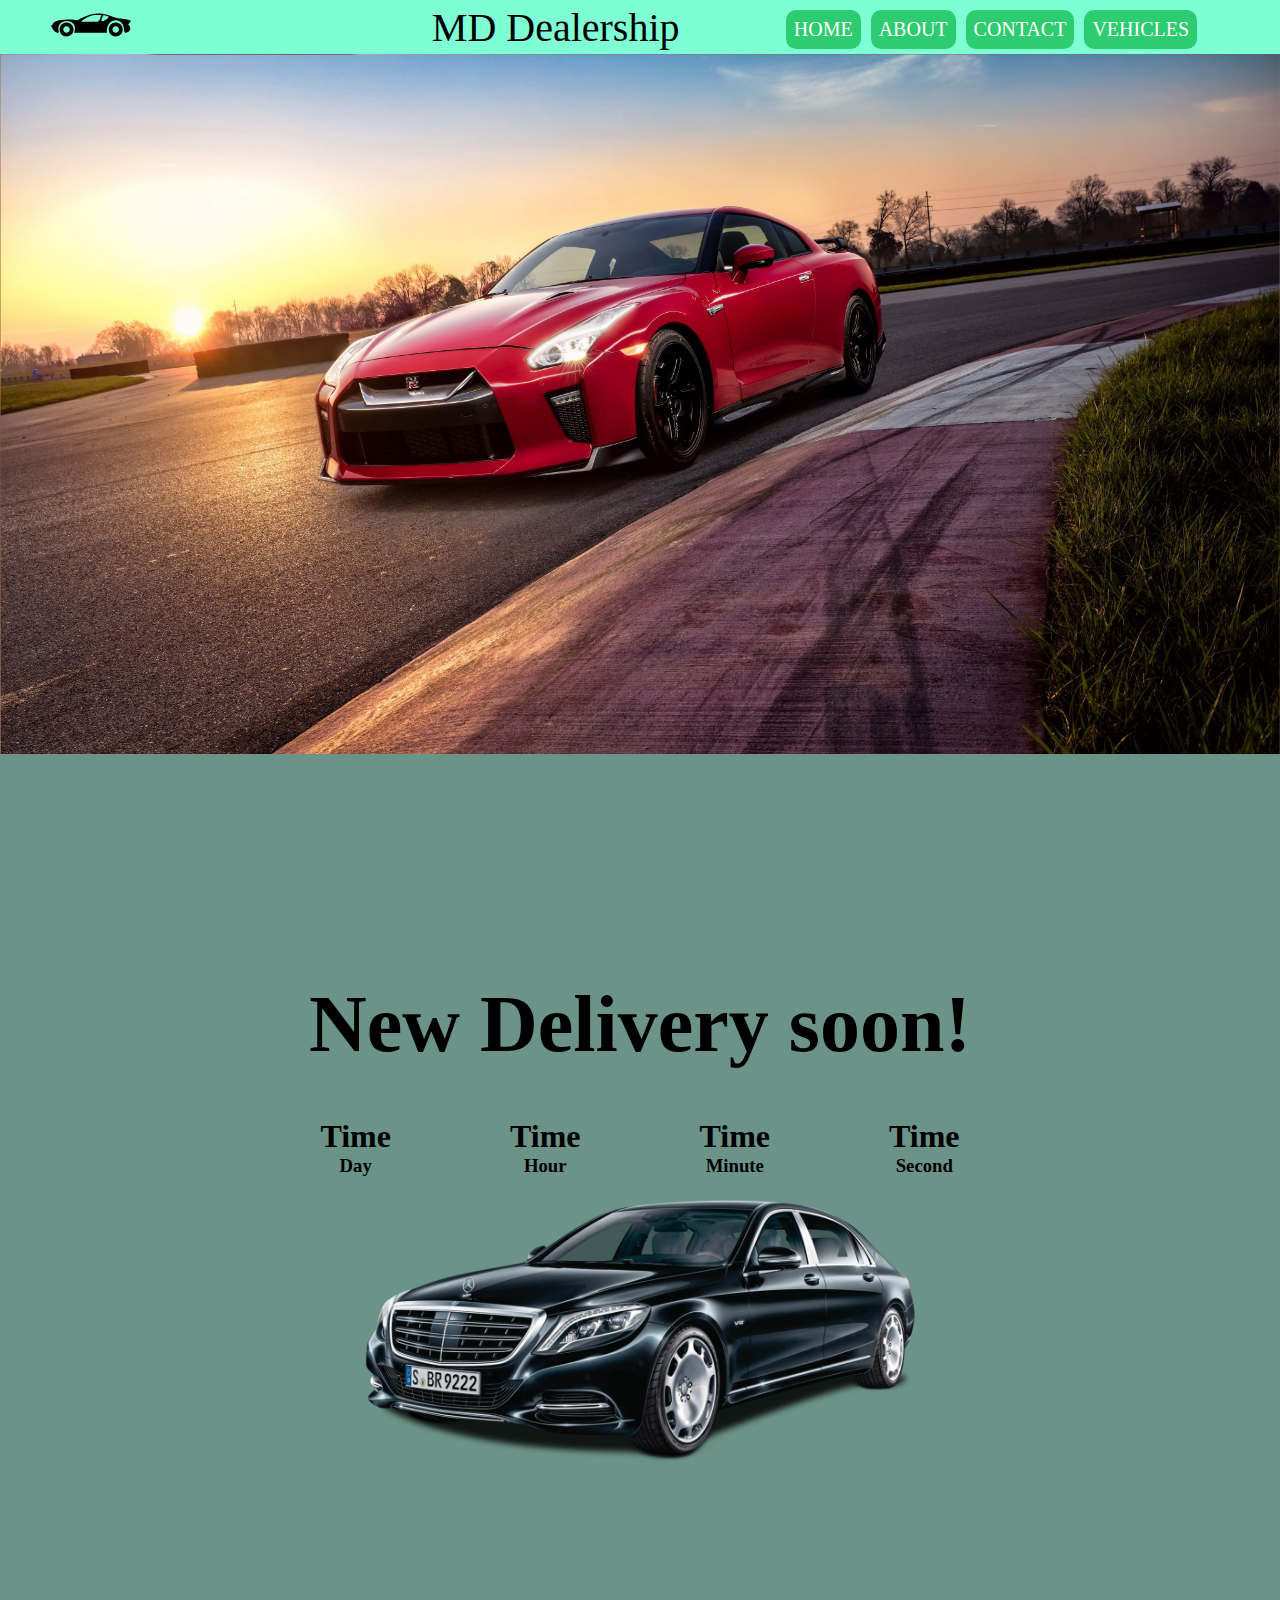
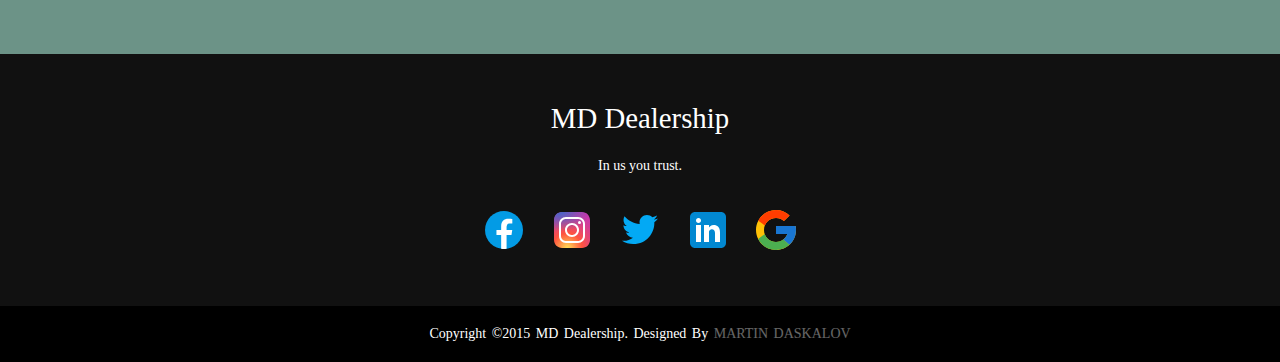
<file: index.html>
<!DOCTYPE html>
<html lang="en">

<head>
    <meta charset="UTF-8">
    <meta http-equiv="X-UA-Compatible" content="IE=edge">
    <meta name="viewport" content="width=device-width, initial-scale=1.0">
    <link rel="stylesheet" href="./css/styles.css">
    <script src="https://code.jquery.com/jquery-3.6.0.min.js"></script>
    <title>Dealership</title>
</head>

<body>
    <header>
        <a href="/index.html"><img src="./resource/sports-car.svg" alt="sports-car" id="logo"></a>
        <span id="dName">MD Dealership</span>
        <nav>
            <a href="/index.html">HOME</a>
            <a href="./html/about.html">ABOUT</a>
            <a href="./html/contacts.html">CONTACT</a>
            <div class="wrapper">
                <a href="" class="main">VEHICLES</a>
                <div class="dropD">
                    <a href="">MOTORCYCLES</a>
                    <a href="./html/cars.html">CARS</a>
                </div>
            </div>
        </nav>
    </header>
    <section class="zooming">
        <img src="./resource/homePagePhoto.jpg" alt="GTR photo">
    </section>
    <section class="new-delivery">
        <div>
            <h2>New Delivery soon!</h2>
            <div class="countdown">
                <div class="container-day">
                    <h3 class="day">Time</h3>
                    <h3>Day</h3>
                </div>
                <div class="container-hour">
                    <h3 class="hour">Time</h3>
                    <h3>Hour</h3>
                </div>
                <div class="container-minute">
                    <h3 class="minute">Time</h3>
                    <h3>Minute</h3>
                </div>
                <div class="container-second">
                    <h3 class="second">Time</h3>
                    <h3>Second</h3>
                </div>
            </div>
        </div>
        <img name="slider" alt="Cars" id="carSlider">
    </section>
    <footer>
        <div class="footer-content">
            <h3>MD Dealership</h3>
            <p>
                In us you trust.
            </p>
            <ul class="socials">
                <li><a href="https://www.facebook.com/"><img src="./resource/facebook.svg" alt="Facebook icon"></a></li>
                <li><a href="https://www.instagram.com/"><img src="./resource/instagram.svg" alt="Instagram icon"></a>
                </li>
                <li><a href="https://twitter.com/"><img src="./resource/twitter.svg" alt="Twitter icon"></a></li>
                <li><a href="https://www.linkedin.com/"><img src="./resource/linkedin.svg" alt="LinkedIn icon"></a></li>
                <li><a href="https://www.google.com/"><img src="./resource/google.svg" alt="Google icon"></a></li>
            </ul>
        </div>
        <div class="footer-botom">
            <p>copyright &copy;2015 MD Dealership. Designed by <span>Martin Daskalov</span></p>
        </div>
    </footer>
    <script src="./javaScript/app.js"></script>
    <script src="./javaScript/nav.js"></script>
</body>

</html>
</file>
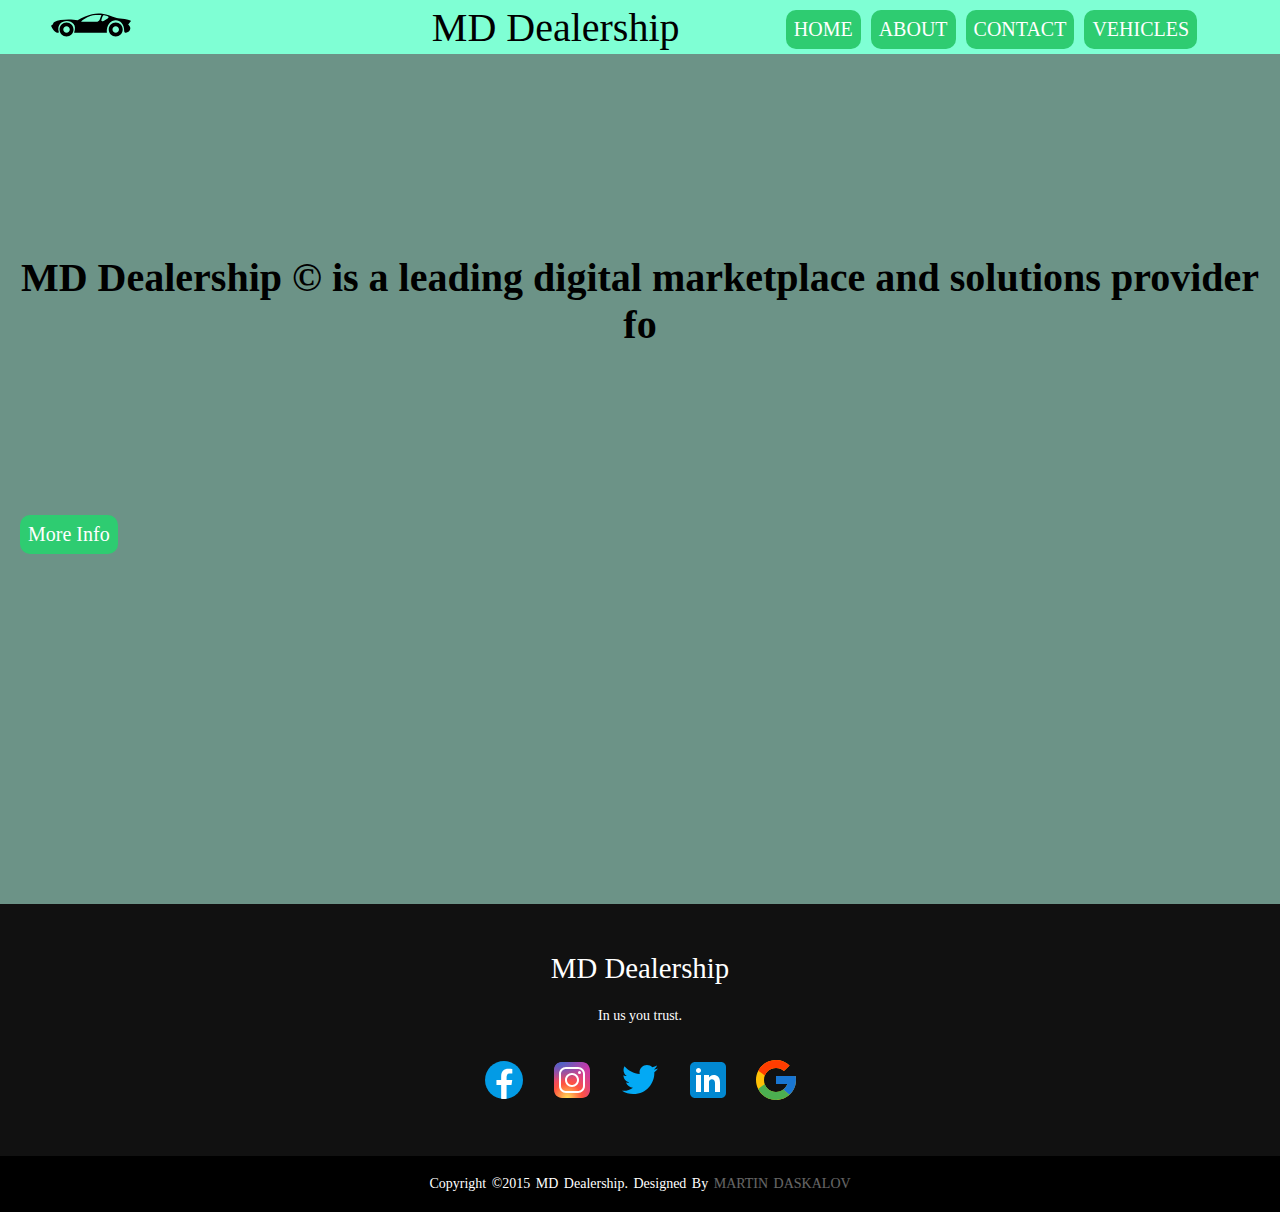
<file: html/about.html>
<!DOCTYPE html>
<html lang="en">

<head>
    <meta charset="UTF-8">
    <meta http-equiv="X-UA-Compatible" content="IE=edge">
    <meta name="viewport" content="width=device-width, initial-scale=1.0">
    <link rel="stylesheet" href="../css/styles.css">
    <link rel="stylesheet" href="../css/about.css">
    <script src="https://code.jquery.com/jquery-3.6.0.min.js"></script>
    <title>Dealership</title>
</head>

<body>
    <header>
        <a href="../index.html"><img src="../resource/sports-car.svg" alt="sports-car" id="logo"></a>
        <span id="dName">MD Dealership</span>
        <nav>
            <a href="../index.html">HOME</a>
            <a href="./about.html">ABOUT</a>
            <a href="./contacts.html">CONTACT</a>
            <div class="wrapper">
                <a href="" class="main">VEHICLES</a>
                <div class="dropD">
                    <a href="">MOTORCYCLES</a>
                    <a href="./cars.html">CARS</a>
                </div>
            </div>
        </nav>
    </header>
    <section>
        <h3 id="aboutUs">
        </h3>
    </section>
    <section class="moreInfo">
        <h3 class="title">More Info</h3>
        <h3 class="content">MD Dealership has an award-winning brand, leadership team, and the best and brightest
            employees in the industry.</h3>
    </section>
    <footer>
        <div class="footer-content">
            <h3>MD Dealership</h3>
            <p>
                In us you trust.
            </p>
            <ul class="socials">
                <li><a href="https://www.facebook.com/"><img src="../resource/facebook.svg" alt="Facebook icon"></a>
                </li>
                <li><a href="https://www.instagram.com/"><img src="../resource/instagram.svg" alt="Instagram icon"></a>
                </li>
                <li><a href="https://twitter.com/"><img src="../resource/twitter.svg" alt="Twitter icon"></a></li>
                <li><a href="https://www.linkedin.com/"><img src="../resource/linkedin.svg" alt="LinkedIn icon"></a>
                </li>
                <li><a href="https://www.google.com/"><img src="../resource/google.svg" alt="Google icon"></a></li>
            </ul>
        </div>
        <div class="footer-botom">
            <p>copyright &copy;2015 MD Dealership. Designed by <span>Martin Daskalov</span></p>
        </div>
    </footer>
    <script src="../javaScript/about.js"></script>
    <script src="../javaScript/nav.js"></script>
</body>

</html>
</file>
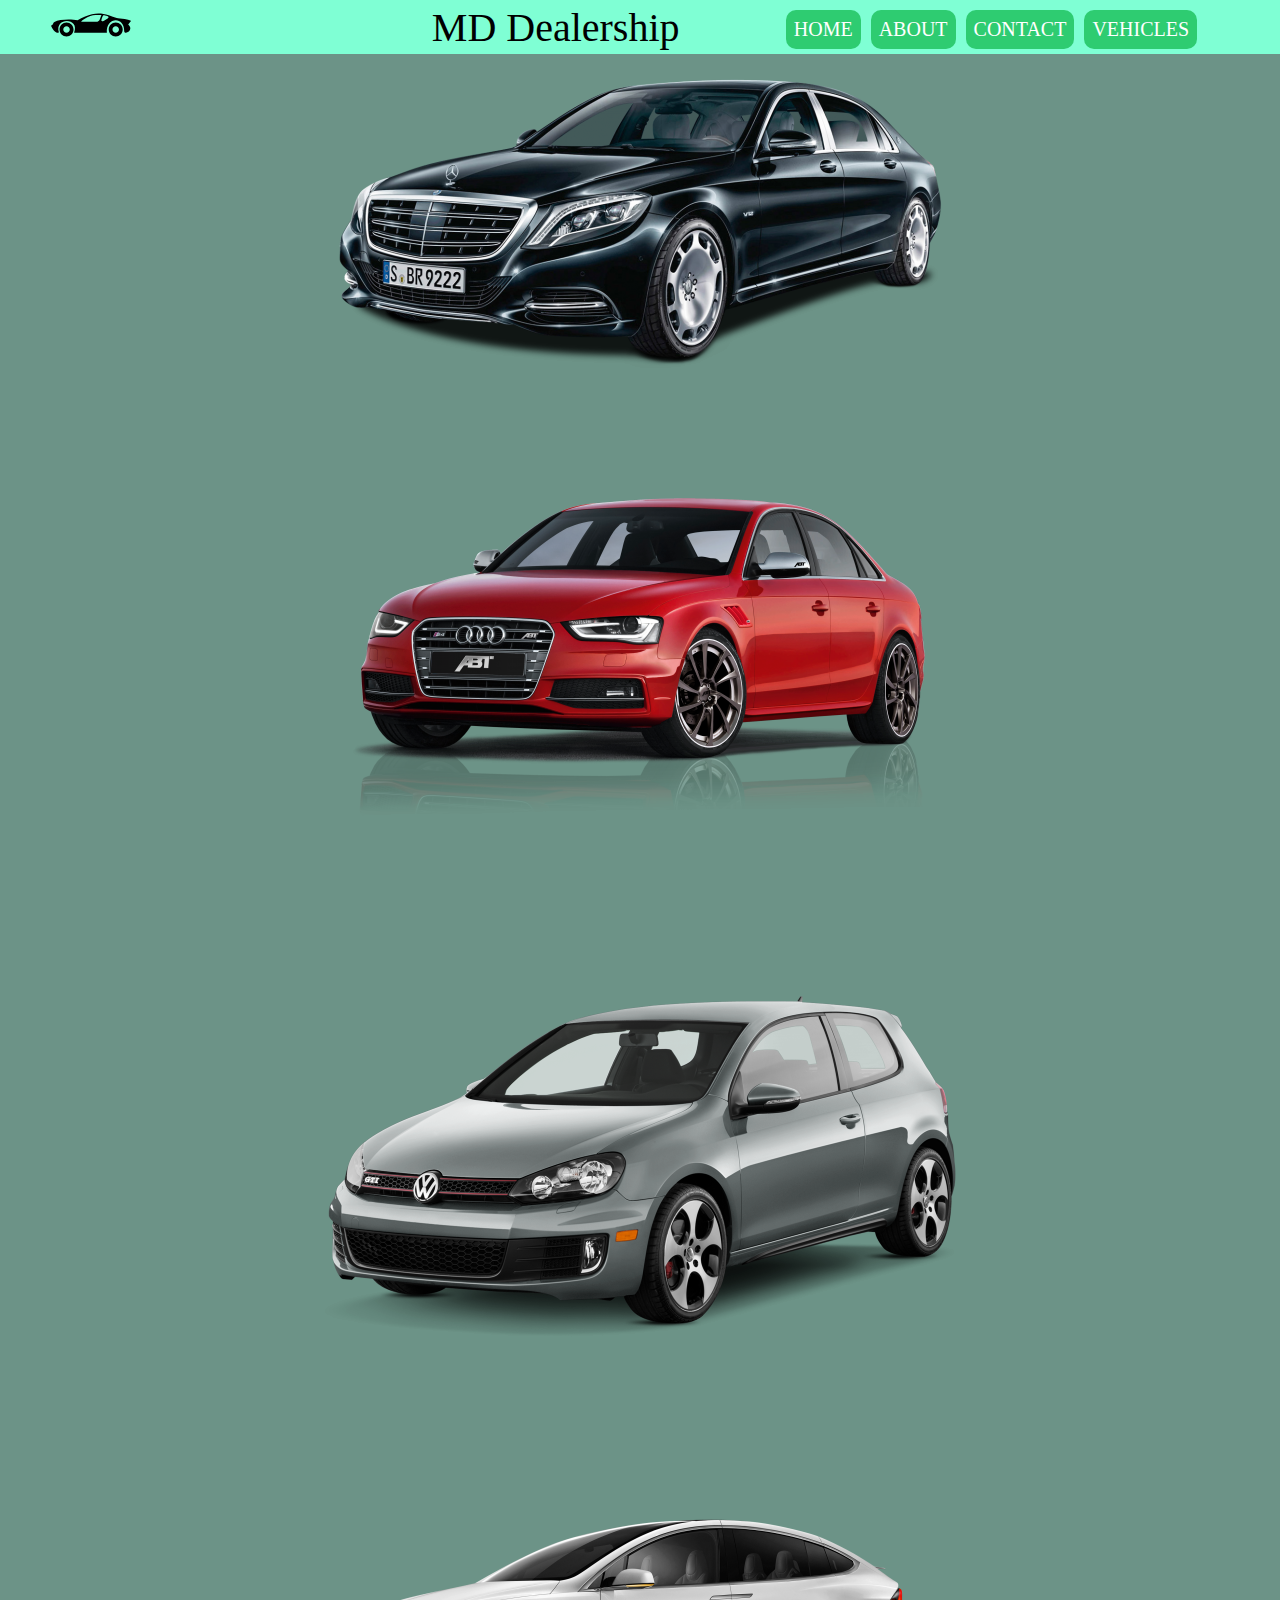
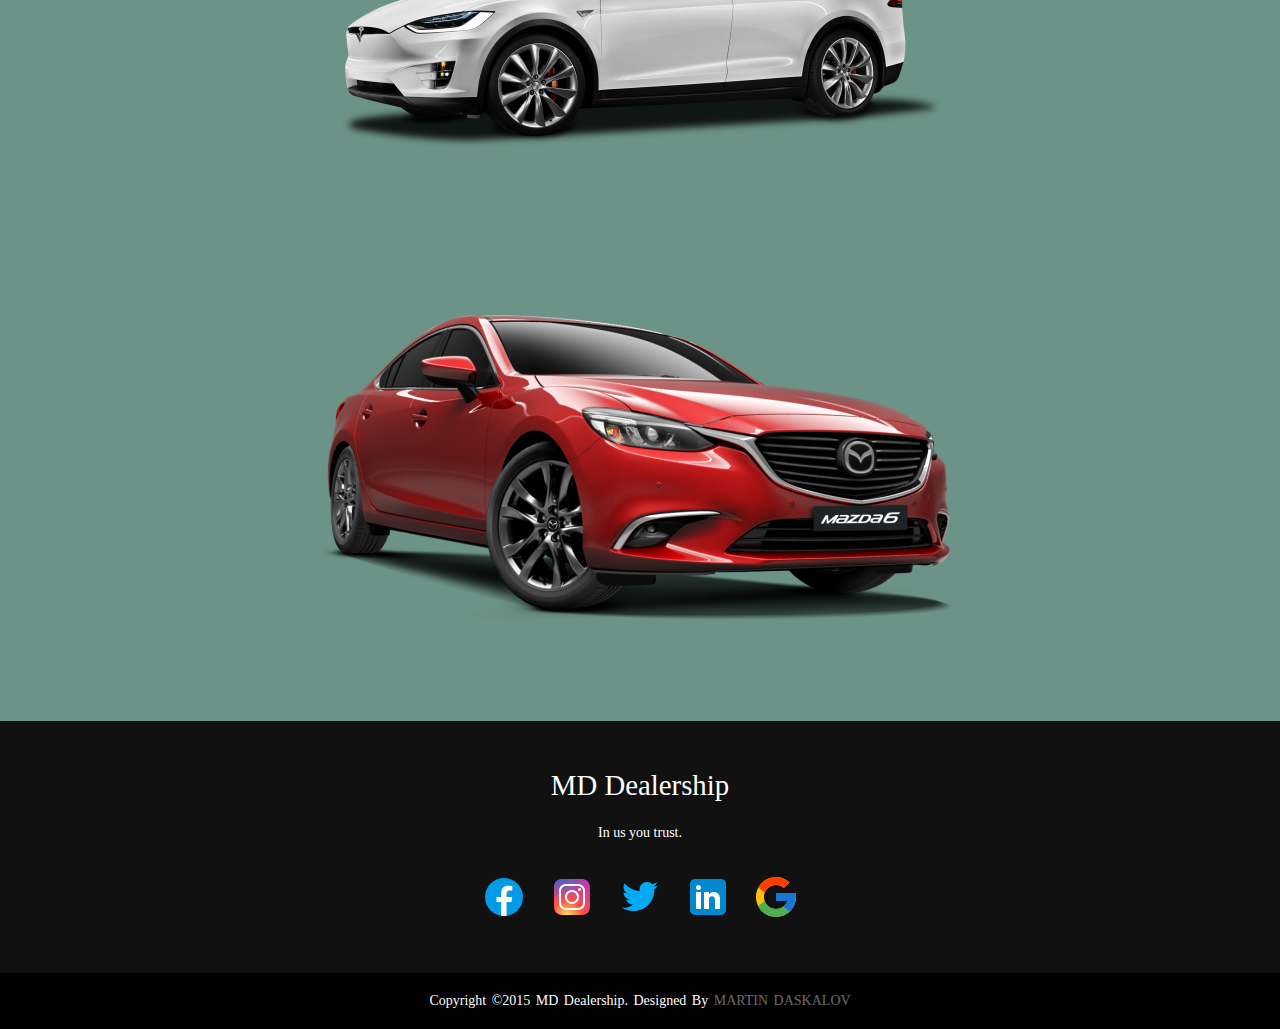
<file: html/cars.html>
<!DOCTYPE html>
<html lang="en">

<head>
    <meta charset="UTF-8">
    <meta http-equiv="X-UA-Compatible" content="IE=edge">
    <meta name="viewport" content="width=device-width, initial-scale=1.0">
    <link rel="stylesheet" href="../css/styles.css">
    <link rel="stylesheet" href="../css/cars.css">
    <script src="https://code.jquery.com/jquery-3.6.0.min.js"></script>
    <title>Dealership</title>
</head>

<body>
    <header>
        <a href="../index.html"><img src="../resource/sports-car.svg" alt="sports-car" id="logo"></a>
        <span id="dName">MD Dealership</span>
        <nav>
            <a href="../index.html">HOME</a>
            <a href="./about.html">ABOUT</a>
            <a href="./contacts.html">CONTACT</a>
            <div class="wrapper">
                <a href="" class="main">VEHICLES</a>
                <div class="dropD">
                <a href="">MOTORCYCLES</a>
                <a href="./cars.html">CARS</a>
            </div>
            </div>
        </nav>
    </header>
    <section>
        <article class="vehicles">
            <img src="../resource/Mercedes Maybach S600.png" alt="mazda 6" class="stock" data-car="mercedes">
            <div class="content">
                <h3>New model</h3>
                <div class="price"> <span>price:</span> &euro;150000</div>
                <p>
                    New
                    <span class="specs">2021</span>
                    <span class="specs">Automatic</span>
                    <span class="specs">Petrol</span>
                    <span class="specs">183mph</span>
                </p>
                <a href="./contacts.html" class="btn">Test Drive</a>
            </div>
        </article>
        <article class="vehicles">
            <img src="../resource/Audi s4.png" alt="" class="stock" data-car="audi">
            <div class="content">
                <h3>New model</h3>
                <div class="price"> <span>price:</span> &euro;150000</div>
                <p>
                    New
                    <span class="specs">2021</span>
                    <span class="specs">Automatic</span>
                    <span class="specs">Petrol</span>
                    <span class="specs">183mph</span>
                </p>
                <a href="./contacts.html" class="btn">Test Drive</a>
            </div>
        </article>
        <article class="vehicles">
            <img src="../resource/Volkswagen golf.png" alt="" class="stock" data-car="vw">
            <div class="content">
                <h3>New model</h3>
                <div class="price"> <span>price:</span> &euro;150000</div>
                <p>
                    New
                    <span class="specs">2021</span>
                    <span class="specs">Automatic</span>
                    <span class="specs">Petrol</span>
                    <span class="specs">183mph</span>
                </p>
                <a href="./contacts.html" class="btn">Test Drive</a>
            </div>
        </article>
        <article class="vehicles">
            <img src="../resource/Tesla Model X.png" alt="" class="stock" data-car="tesla">
            <div class="content">
                <h3>New model</h3>
                <div class="price"> <span>price:</span> &euro;150000</div>
                <p>
                    New
                    <span class="specs">2021</span>
                    <span class="specs">Automatic</span>
                    <span class="specs">Petrol</span>
                    <span class="specs">183mph</span>
                </p>
                <a href="./contacts.html" class="btn">Test Drive</a>
            </div>
        </article>
        <article class="vehicles">
            <img src="../resource/Mazda 6.png" alt="" class="stock" data-car="mazda">
            <div class="content">
                <h3>New model</h3>
                <div class="price"> <span>price:</span> &euro;150000</div>
                <p>
                    New
                    <span class="specs">2021</span>
                    <span class="specs">Automatic</span>
                    <span class="specs">Petrol</span>
                    <span class="specs">183mph</span>
                </p>
                <a href="./contacts.html" class="btn">Test Drive</a>
            </div>
        </article>
    </section>
    <button id="scrollToTop"><img src="../resource/arrow.png" alt="arrow">
    </button>
    <footer>
        <div class="footer-content">
            <h3>MD Dealership</h3>
            <p>
                In us you trust.
            </p>
            <ul class="socials">
                <li><a href="https://www.facebook.com/"><img src="../resource/facebook.svg" alt="Facebook icon"></a></li>
                <li><a href="https://www.instagram.com/"><img src="../resource/instagram.svg" alt="Instagram icon"></a>
                </li>
                <li><a href="https://twitter.com/"><img src="../resource/twitter.svg" alt="Twitter icon"></a></li>
                <li><a href="https://www.linkedin.com/"><img src="../resource/linkedin.svg" alt="LinkedIn icon"></a></li>
                <li><a href="https://www.google.com/"><img src="../resource/google.svg" alt="Google icon"></a></li>
            </ul>
        </div>
        <div class="footer-botom">
            <p>copyright &copy;2015 MD Dealership. Designed by <span>Martin Daskalov</span></p>
        </div>
    </footer>
    <script src="../javaScript/cars.js"></script>
    <script src="../javaScript/nav.js"></script>
</body>

</html>
</file>
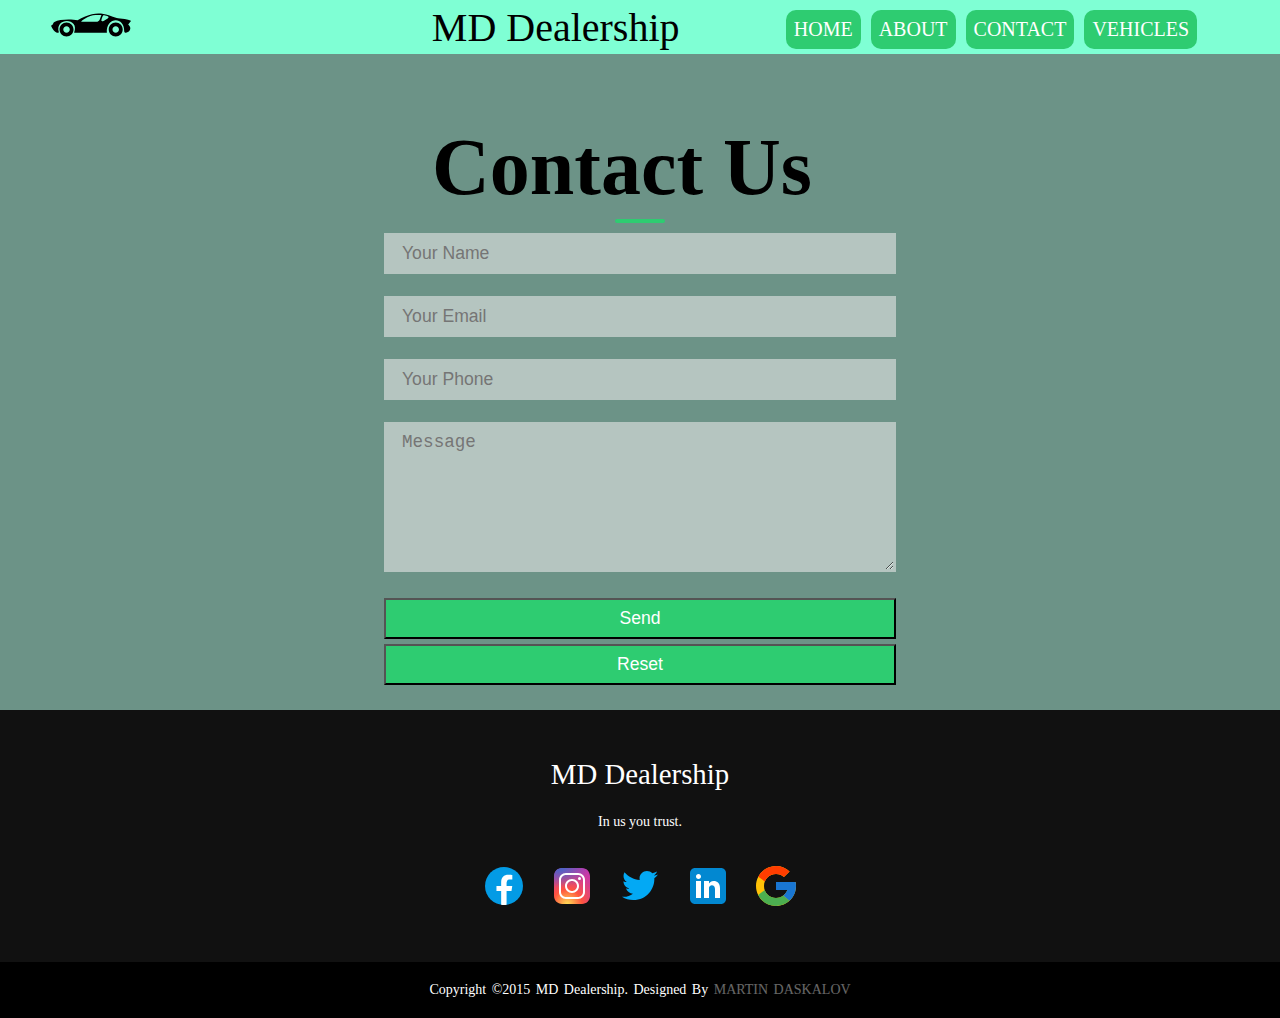
<file: html/contacts.html>
<!DOCTYPE html>
<html lang="en">

<head>
    <meta charset="UTF-8">
    <meta http-equiv="X-UA-Compatible" content="IE=edge">
    <meta name="viewport" content="width=device-width, initial-scale=1.0">
    <link rel="stylesheet" href="../css/styles.css">
    <link rel="stylesheet" href="../css/contact.css">
    <script src="https://code.jquery.com/jquery-3.6.0.min.js"></script>
    <title>Dealership</title>
</head>

<body>
    <header>
        <a href="../index.html"><img src="../resource/sports-car.svg" alt="sports-car" id="logo"></a>
        <span id="dName">MD Dealership</span>
        <nav>
            <a href="../index.html">HOME</a>
            <a href="./about.html">ABOUT</a>
            <a href="./contacts.html">CONTACT</a>
            <div class="wrapper">
                <a href="" class="main">VEHICLES</a>
                <div class="dropD">
                <a href="">MOTORCYCLES</a>
                <a href="./cars.html">CARS</a>
            </div>
            </div>
        </nav>
    </header>
    <section>
        <form action="" id="contact-form">
            <h2>Contact Us</h2>
            <input type="text" class="field" placeholder="Your Name" required pattern="^[A-Z][a-z]+\s[A-Z][a-z]+$">
            <input type="email" class="field" placeholder="Your Email" required>
            <input type="text" class="field" placeholder="Your Phone" required
                pattern="^\+?\d{1,4}?[-.\s]?\(?\d{1,3}?\)?[-.\s]?\d{1,4}[-.\s]?\d{1,4}[-.\s]?\d{1,9}$">
            <textarea class="field area" placeholder="Message" required></textarea>
            <button class="btn" id="send">Send</button>
            <button class="btn" type="reset">Reset</button>


        </form>
    </section>
    <footer>
        <div class="footer-content">
            <h3>MD Dealership</h3>
            <p>
                In us you trust.
            </p>
            <ul class="socials">
                <li><a href="https://www.facebook.com/"><img src="../resource/facebook.svg" alt="Facebook icon"></a></li>
                <li><a href="https://www.instagram.com/"><img src="../resource/instagram.svg" alt="Instagram icon"></a>
                </li>
                <li><a href="https://twitter.com/"><img src="../resource/twitter.svg" alt="Twitter icon"></a></li>
                <li><a href="https://www.linkedin.com/"><img src="../resource/linkedin.svg" alt="LinkedIn icon"></a></li>
                <li><a href="https://www.google.com/"><img src="../resource/google.svg" alt="Google icon"></a></li>
            </ul>
        </div>
        <div class="footer-botom">
            <p>copyright &copy;2015 MD Dealership. Designed by <span>Martin Daskalov</span></p>
        </div>
    </footer>
    <script src="../javaScript/contact.js"></script>
    <script src="../javaScript/nav.js"></script>
</body>

</html>
</file>
<file: css/styles.css>
#logo {
    width: 80px;
    height: 50px;
}

header {
    display: flex;
    background-color: aquamarine    ;
    align-items: center;
    justify-content: space-around;
    position: sticky;
    top: 0;
    transition: 1s ease;
    z-index: 100;
}

nav{
    padding-right: 30px;
    position: relative;
    display: flex;
    
}
nav a {
    margin: 5px;
}
.new-delivery {
    min-height: 100vh;
    display: flex;
    align-items: center;
    flex-direction: column;
    justify-content: center;
}
#carSlider{
    padding-top: px;
    max-width: 700px;
    max-height: 300px;
    height: 100vh;
      
}

.countdown {
   display: flex;
   justify-content: space-around;
   text-align: center;
}

* {
    margin: 0;
    padding: 0;
    box-sizing: border-box;
}
h2 {
    font-size: 5rem;
    font-weight: bold;
    padding: 3rem;

}

.day,.hour,.minute,.second {
    font-size: 2rem;

}

body {
    background-color: rgb(108, 147, 135);
}

footer{
    margin: 0;
    padding: 0;
    box-sizing: border-box;
    background-color: #111;
    height: auto;
    width: auto;
    font-family: "Open Sans";
    padding-top: 40px;
    color: #fff;

}
.footer-content{
    display: flex;
    align-items: center;
    justify-content: center;
    flex-direction: column;
    text-align: center;
}
.footer-content h3{
    font-size: 1.8rem;
    font-weight: 400;
    text-transform: capitalize;
    line-height: 3rem;
}
.footer-content p{
    max-width: 500px;
    margin: 10px auto;
    line-height: 28px;
    font-size: 14px;
}
.socials{
    list-style: none;
    display: flex;
    align-items: center;
    justify-content: center;
    margin: 1rem 0 3rem 0;
}
.socials li{
    margin: 0 10px;
}

.socials li:hover{
transform: scale(1.3);
}
.footer-botom{
    background-color: #000;
    width: auto;
    padding: 20px 0;
    text-align: center;
}
.footer-botom p{
    font-size: 14px;
    word-spacing: 2px;
    text-transform: capitalize;
}
.footer-botom span{
    text-transform: uppercase;
    opacity: .4;
    font-weight: 200;
}

#dName{
   font-size: 2.5rem;
   padding-left: 200px;
   color: rgb(0, 0, 0);
}

nav a {
    display: inline-block;
    margin-top: 10px;
    border-radius: 10px;
    background-color: #2ecc71;
    color: #fff;
    font-weight: 500;
    font-size: 20px;
    cursor: pointer;
    padding: 8px 8px;
    text-decoration: none;
    outline: none;
    transition: .3s;
}

nav a:hover{
    background-color:#27ae60 ;
}

.stickyNav{
    background: transparent;
}

.stickyNav #dName {
    color: white;
    transition: 1s ease;
}

.zooming{
    width: 100%;
    height: 700px;
    overflow: hidden;
    position: relative;
}

.zooming img{
    width: 100%;
    position: absolute;
    top: 0;
    left: 50%;
    transform: translate(-50%);
}

.dropD {
    display: none;
    position: absolute;
    top: 40px;
    
}


.wrapper{
    position: relative;
    max-width: 120px;
}
</file>
<file: css/about.css>
#aboutUs {
    display: flex;
    justify-content: center;
    font-size: 40px;
    text-align: center;
    margin-top: 200px;
    min-height: 250px;
}

.moreInfo{
    width: 1000px;
    height: 100px;
    border-radius: 6px;
    margin-bottom: 250px;
    min-height: 150px;
    font-size: 40px;
    padding-left: 20px;
}

.content{
    display: none;
    text-decoration: bold;
    text-align: left;
    opacity: 0;
}

.title{
    display: inline-block;
    margin-top: 10px;
    border-radius: 10px;
    background-color: #2ecc71;
    color: #fff;
    font-weight: 500;
    font-size: 20px;
    cursor: pointer;
    padding: 8px 8px;
    text-decoration: none;
    outline: none;
    transition: .3s;
}
.title:hover{
    background-color:#27ae60 ;
}
</file>
<file: css/cars.css>
.stock{
    display: block;

}

.btn{
    display: inline-block;
    margin-top: 10px;
    border-radius: 10px;
    background-color: #2ecc71;
    color: #fff;
    font-weight: 500;
    font-size: 20px;
    cursor: pointer;
    padding: 8px 8px;
    text-decoration: none;
    outline: none;
    transition: .3s;
    
}

.btn:hover{
    background-color:#27ae60 ;
}
section{
    margin-left: 25%;
    
}

#scrollToTop{
    display: none;
    position: fixed;
    right: 20px;
    bottom: 20px;
    width: 59px;
    height: 59px;
    border-radius: 50%;
    background-color: #2ecc71;
    box-shadow: 0 0 10px rgba(0, 0, 0, 0.25);
    cursor: pointer;
    border: none;
    
}
#scrollToTop:hover{
background-color: #27ae60;
}

.content{
    position: absolute;
    top: 0;
    left: 0;
    padding-left: 200px;
    padding-top: 100px;
    display: none;
    
}

.vehicles{
    margin-bottom: 100px;
    position: relative;
    max-width: 500px;
    
}
</file>
<file: css/contact.css>
*{
    padding: 0;
    margin: 0;
    box-sizing: border-box;
}

body{
    width: 100%;
    height: 100hv;
    
    
    
}

section{
    position: relative;
    display: flex;
    justify-content: center;
    align-items: center;
    padding: 20px 30%;
}

h2{
    position: relative;
    padding-bottom: 10px;
    margin-bottom: 10px;
}

h2:after{
    content: '';
    position: absolute;
    left: 50%;
    bottom: 0;
    transform: translateX(-50%);
    height: 4px;
    width: 50px;
    border-radius: 2px;
    background-color: #2ecc71;
}

.field{
    width: 100%;
    padding: 0.5rem 1rem;
    outline: none;
    border: 2px solid rgba(0, 0, 0, 0);
    background-color: rgba(230, 230, 230, 0.6);
    font-size: 1.1rem;
    margin-bottom: 22px;
    transition: .3s;
}

.field:hover{
    background-color:rgba(0, 0, 0, 0.1);
}

.field:focus{
    background-color: rgb(221, 217, 217);
    border: 2px solid rgb(0, 0, 0);
}

.area{
    min-height: 150px;
}

.btn{
    width: 100%;
    padding: 0.5rem 1rem;
    font-size: 1.1rem;
    background-color: #2ecc71;
    cursor: pointer;
    outline: none;
    color: #fff;
    transition: .3s;
    margin-bottom: 5px;
}

.btn:hover{
    background-color:#27ae60 ;
}
</file>
